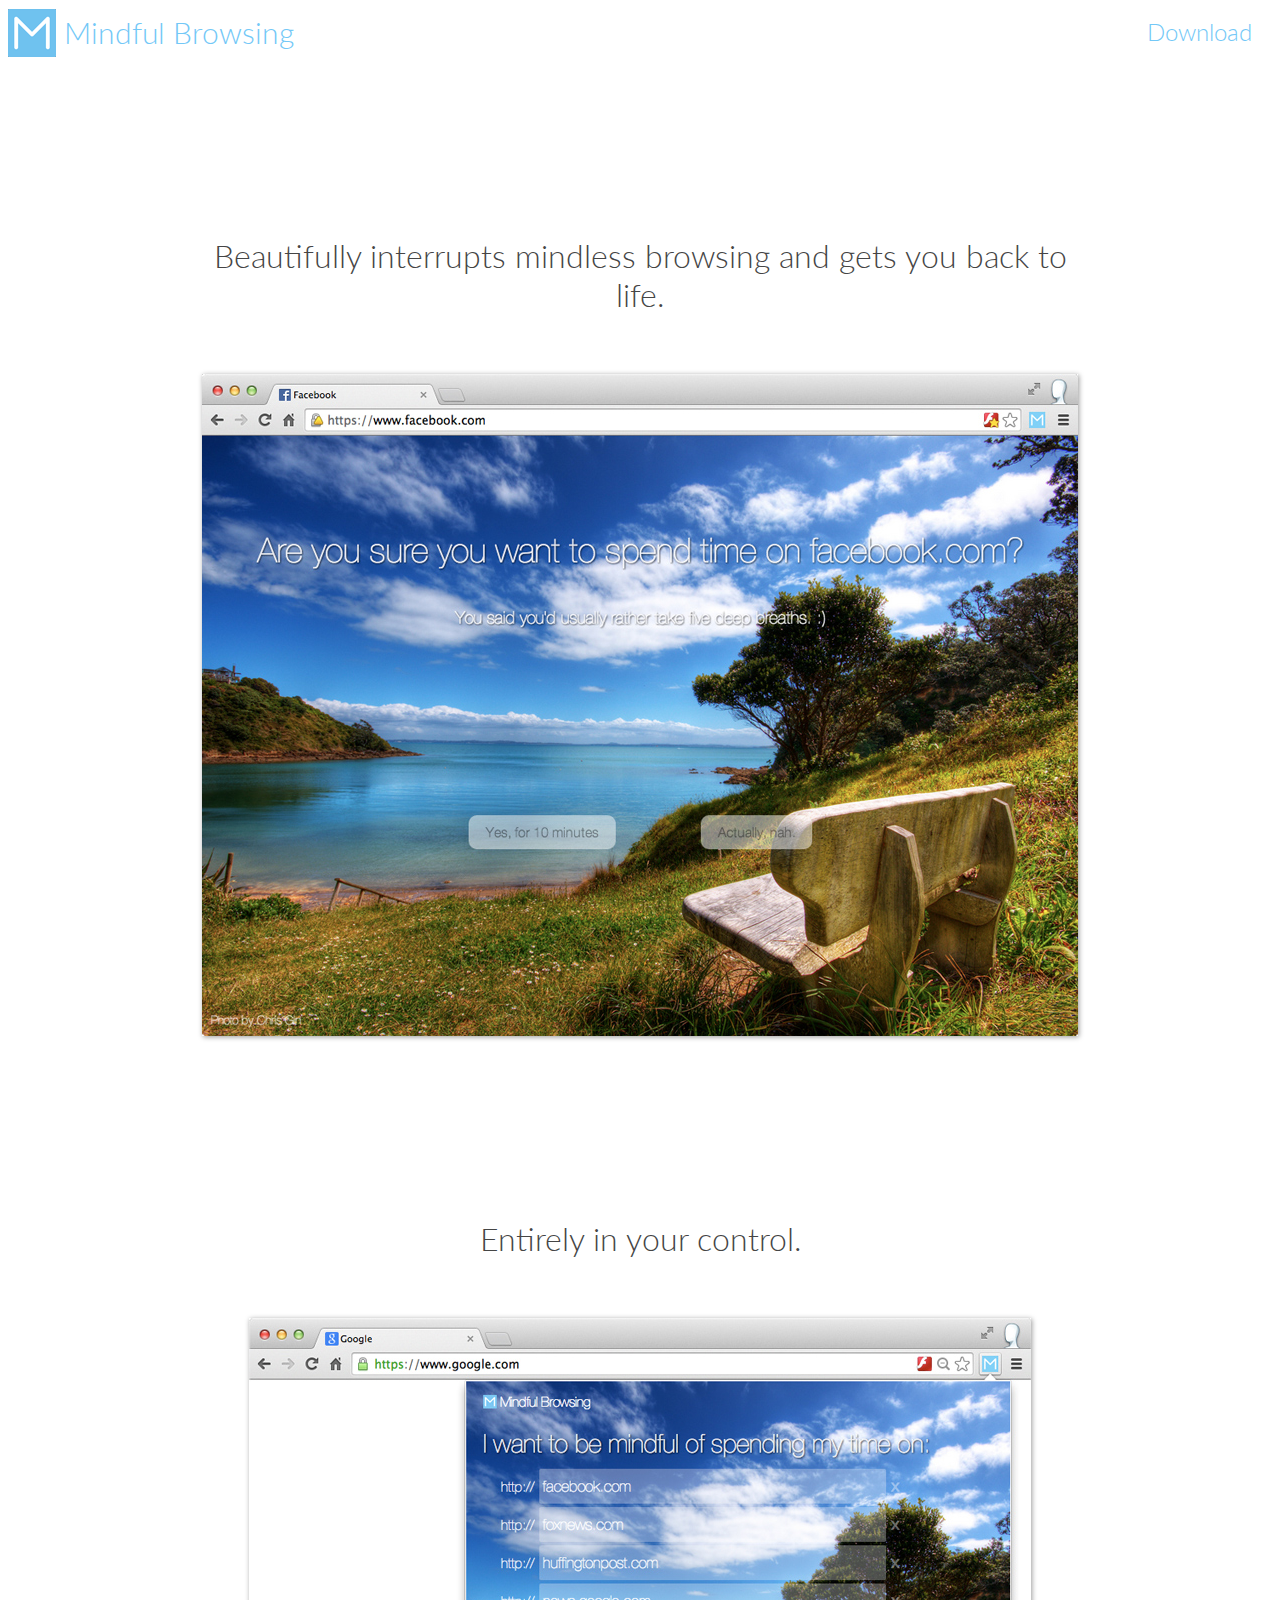
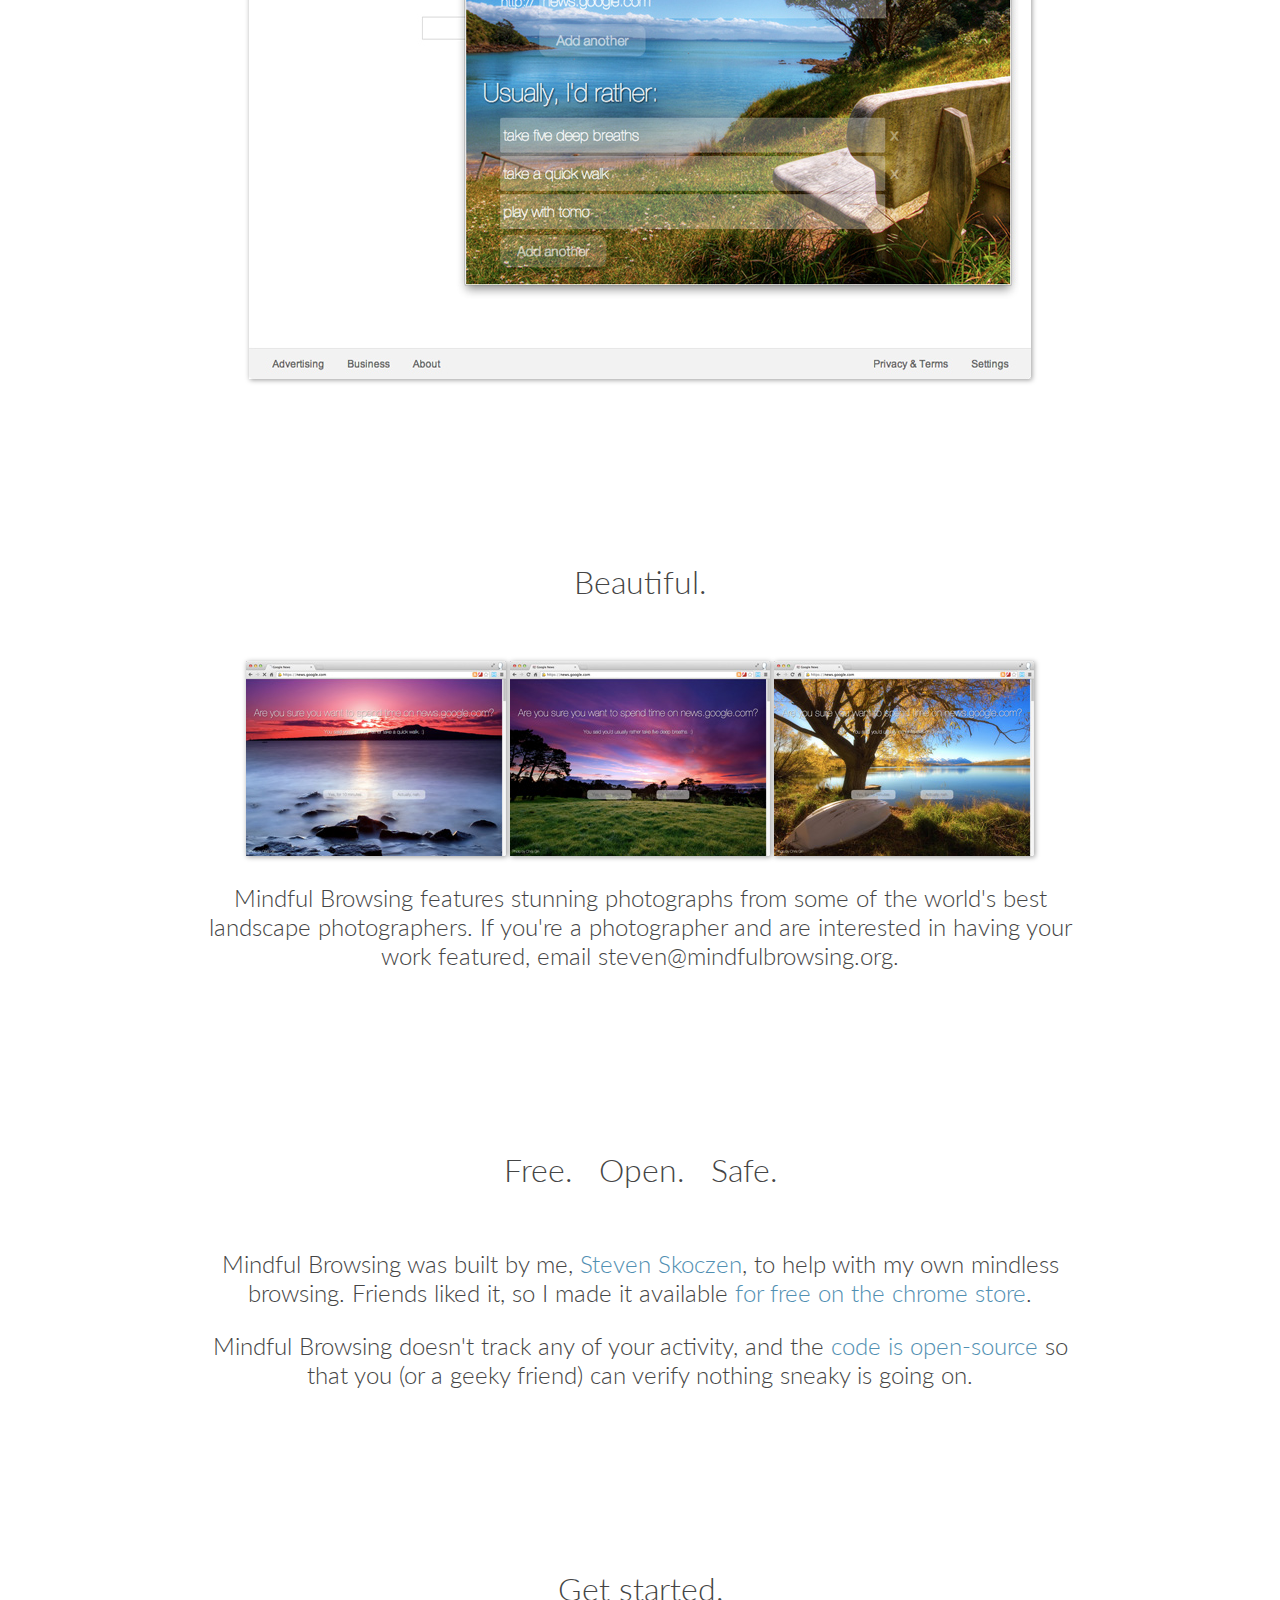
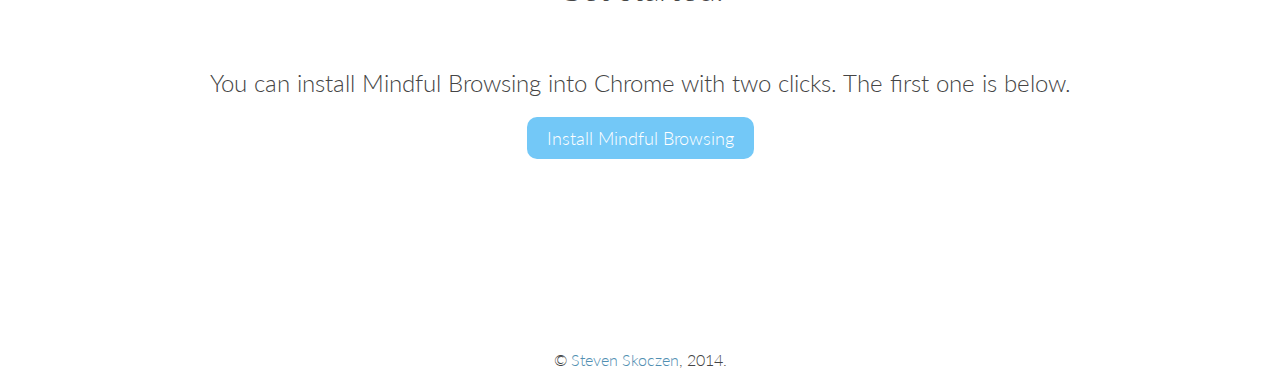
<file: site/index.html>
<!DOCTYPE html>
<html>
<head>
    <meta charset="utf-8">
    <meta http-equiv="X-UA-Compatible" content="IE=edge">
    <title>Mindful Browsing</title>
    <meta name="description" content="Beautifully interrupts mindless browsing and gets you back to life.  A Google Chrome extension.">

    <!-- Google Authorship and Publisher Markup --> 
    <link rel="author" href="Steven Skoczen">
    <!-- <link rel="publisher" href=” https://plus.google.com/[Google+_Page_Profile]"/> -->

    <!-- Schema.org markup for Google+ --> 
    <meta itemprop="name" content="Mindful Browsing"> 
    <meta itemprop="description" content="Beautifully interrupts mindless browsing and gets you back to life.  A Google Chrome extension."> 
    <meta itemprop="author" content="Steven Skoczen"> 
    <meta itemprop="provider" content="Mindful Browsing"> 

    <!-- Open Graph data --> 
    <meta property="og:title" content="Mindful Browsing" /> 
    <meta property="og:type" content="website" /> 
    <meta property="og:url" content="http://www.mindfulbrowsing.org/" />
    <meta property="og:image" content=" http://mindfulbrowsing.org/img/screenshot-sky.jpg" />
    <meta property="og:description" content="Beautifully interrupts mindless browsing and gets you back to life.  A Google Chrome extension." /> 
    <meta property="og:site_name" content="Mindful Browsing" /> 


    <link rel="stylesheet" href="./css/mindful.css">
    <link href='http://fonts.googleapis.com/css?family=Lato:100,300,400' rel='stylesheet' type='text/css'>
    <link rel="icon" href="./img/icon128.png">
</head>
<body>
    <div class="nav">
        <div class="logo"><a href="http://mindfulbrowsing.org/"><img src="./img/icon48.png"/>Mindful Browsing</a></div>
        <div class="download"><a href="https://chrome.google.com/webstore/detail/cciemibfcmeeiijeefebhojenhnpoibc/">Download</a></div>
    </div>


    <div class="content">
        <h1>Beautifully interrupts mindless browsing and gets you back to life.</h1>

        <img class="hero" src="./img/screenshot-sky.jpg"/>

        <h1>Entirely in your control.</h1>

        <img class="hero" src="./img/screenshot-panel.jpg"/>


        <h1>Beautiful.</h1>

        <div class="gallery">
            <img src="./img/screenshot-red-clouds-small.jpg"/>
            <img src="./img/screenshot-savannah-sunset-small.jpg"/>
            <img src="./img/screenshot-tree-small.jpg"/>
        </div>

        <p>Mindful Browsing features stunning photographs from some of the world's best landscape photographers.  If you're a photographer and are interested in having your work featured, email steven@mindfulbrowsing.org.</p>


        <h1>Free. &nbsp; Open. &nbsp; Safe.</h1>


        <p>Mindful Browsing was built by me, <a href="http://stevenskoczen.com">Steven Skoczen</a>, to help with my own mindless browsing.  Friends liked it, so I made it available <a href="https://chrome.google.com/webstore/detail/cciemibfcmeeiijeefebhojenhnpoibc/">for free on the chrome store</a>.</p>

        <p>Mindful Browsing doesn't track any of your activity, and the <a href="https://github.com/skoczen/mindful-browsing">code is open-source</a> so that you (or a geeky friend) can verify nothing sneaky is going on.</p>

        <h1>Get started.</h1>

        <p>You can install Mindful Browsing into Chrome with two clicks. The first one is below.</p>

        <p class="download_block"><a href="https://chrome.google.com/webstore/detail/cciemibfcmeeiijeefebhojenhnpoibc/" class="button">Install Mindful Browsing</a></p>

    </div>
    <div class="footer">
        &copy; <a href="http://stevenskoczen.com">Steven Skoczen</a>, 2014.
    </div>
</body>
</html>
</file>
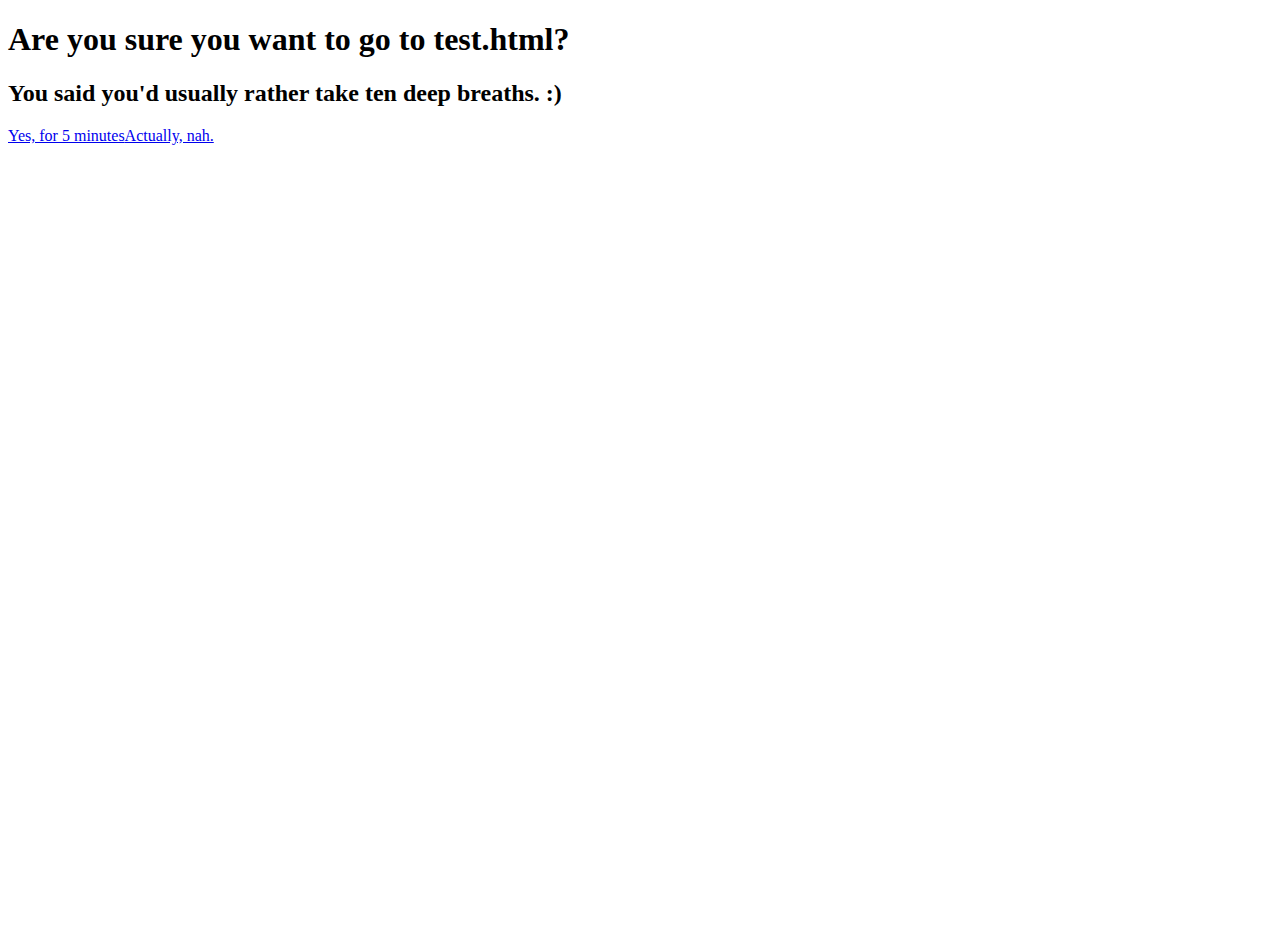
<file: chrome_extension/test.html>
<!doctype html>
<html>
  <head>
    <title>Getting Started Extension's Popup</title>
    <style>
      body {
        min-width: 357px;
        overflow-x: hidden;
      }

      img {
        margin: 5px;
        border: 2px solid black;
        vertical-align: middle;
        width: 75px;
        height: 75px;
      }
    </style>

    <!--
      - JavaScript and HTML must be in separate files: see our Content Security
      - Policy documentation[1] for details and explanation.
      -
      - [1]: http://developer.chrome.com/extensions/contentSecurityPolicy.html
     -->
     <link rel="stylesheet" href="style.css">
         
     </style>
    
  </head>
  <body>
    <script src="mindful.js"></script>
  </body>
</html>
</file>
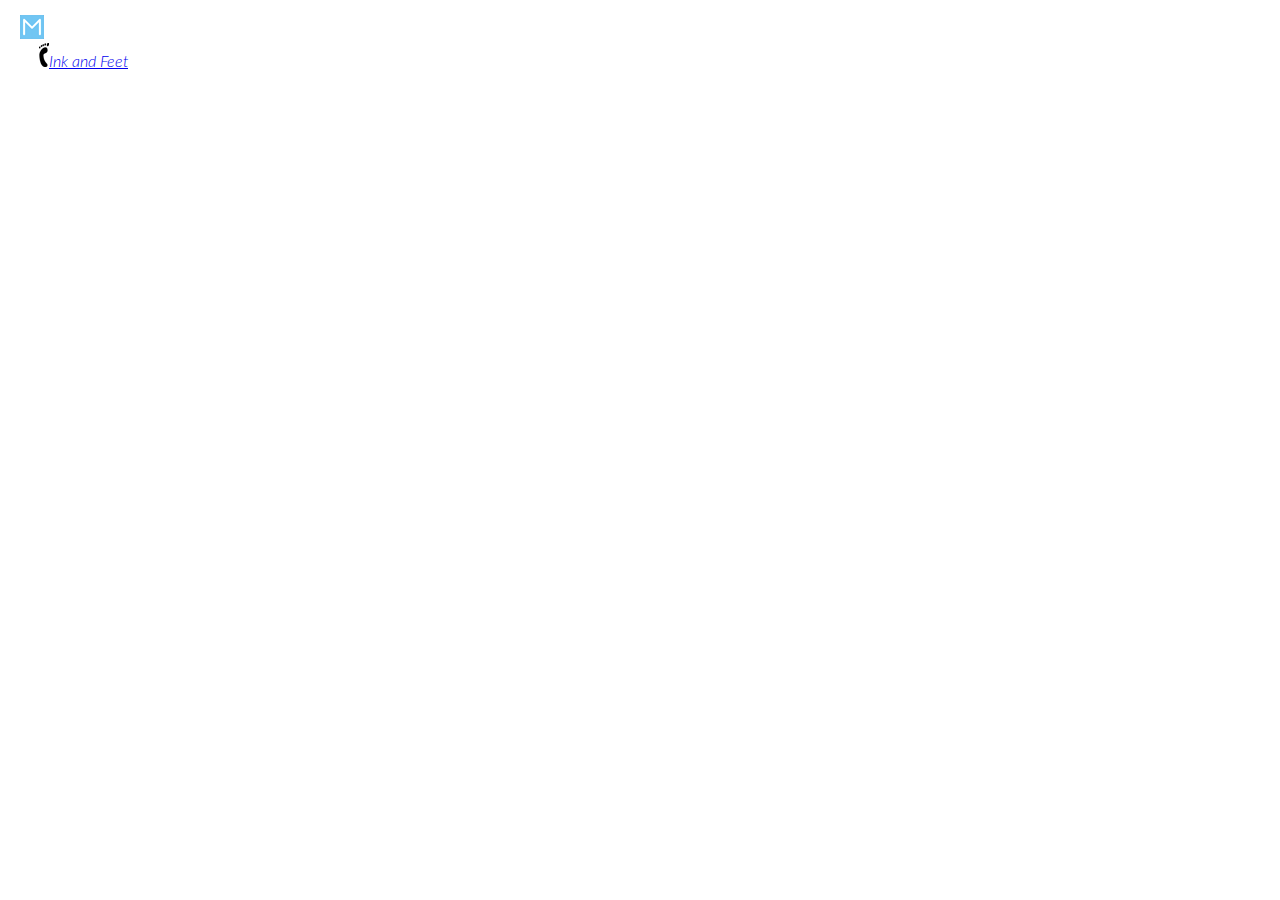
<file: extension/popup.html>
<!doctype html>
<html>
  <head>
    <title>Mindful Browsing Settings</title>
    <script src="js/ractive.min.js"></script>
    <link rel="stylesheet" href="css/style.css">
    <link rel="stylesheet" href="fonts/lato.css">
  </head>
  <body id="mindfulBrowsingPopup">
    <div class="logo"><a href="https://www.mindfulbrowsing.org/" target="_blank"><img src="images/icon24.png"/> Mindful Browsing</a></div>
    <div class="if_logo"><span class="by">by</span> <a href="http://www.inkandfeet.com/" target="_blank"><img src="images/inkandfeet24.png"/>Ink and Feet</a></div>
    <div id='container'></div>
    <script src="js/popup.js"></script>
  </body>
</html>
</file>
<file: site/css/mindful.css>
body {
    font-size: 16px;
    font-family: Lato, "Helvetica Neue", sans-serif;
    font-weight: 300;
    text-align: center;
    color: #454545;
}
h1, h2, h3, h4, h5, h6 {
    font-weight: 100;
}
a {
    color: #518fb2;
    text-decoration: none;
}
.nav {
    color: #73c8f7;
    font-size: 30px;
    text-align: left;
    position: relative;
    height: 48px;
    font-weight: 300;
}
.logo {
    display: inline-block;
    left: 0;
    max-width: 300px;
    text-align: left;
}
.logo img {
    padding: 0 8px 8px 0;
    vertical-align: middle;    
    line-height: 48px;
}
.nav a {
    text-decoration: none;
    vertical-align: middle;
    line-height: 48px;
    color: #73c8f7;
    
}
.download {
    position: absolute;
    right: 0;
    top: 0;
    font-size: 24px;
    padding: 0 20px ;
}
h1 {
    margin: 180px 0 60px 0;
    font-weight: 300;
}
.content {
    width: 900px;
    margin: 0 auto 200px auto;
}
.content p {
    font-size: 24px;
}
.content img {
    /*border: 1px solid #EEE;*/
    box-shadow: 1px 1px 5px rgba(0,0,0,0.4)
}
.button {
    padding: 10px 20px;
    background-color: #73c8f7;
    color: #FFF;
    border-radius: 10px;
    font-size: 18px;
}
.button:hover {
    background-color: #6cbbe7;
}
</file>
<file: chrome_extension/style.css>
#pause_confirm {
    position: absolute;
    top: 0;
    left: 0;
    right: 0;
    bottom: 0;
    width: 100%;
    background: #FFF;
    z-index: 9999999999;
}
</file>
<file: extension/css/style.css>
#mindfulBrowsingConfirm, #mindfulBrowsingPopup {
    font-size: 16px;
    font-family: Lato, "Helvetica Neue", sans-serif;
    font-weight: 300;
    background-color: #888;
    z-index: 100;

    background: url('chrome-extension://__MSG_@@extension_id__/images/lookout.jpg') no-repeat center center fixed;

    -webkit-background-size: cover; /* For WebKit*/
    -moz-background-size: cover;    /* Mozilla*/
    -o-background-size: cover;      /* Opera*/
    background-size: cover;         /* Generic*/
    z-index: 1;
}
/* Confirm page */
#mindfulBrowsingConfirm {
    position: fixed;
    top: 0;
    left: 0;
    right: 0;
    bottom: 0;
    width: 100%;
    z-index: 9999999999;

    text-align: center;
}
#mindfulBrowsingConfirm #container {
    top: 0;
}
#mindfulBrowsingConfirm h1, #mindfulBrowsingConfirm h2, #mindfulBrowsingPopup h1, #mindfulBrowsingPopup h2 {
    color: rgba(255, 255, 255, 0.9);
    font-weight: 100;
    font-size: 40px;
    text-shadow: 1px 1px 2px rgba(0,0,0,0.7);
}
#mindfulBrowsingConfirm h1 {
    margin-bottom: 40px;
}
#mindfulBrowsingConfirm h2 {
    font-size: 20px;
}
#mindfulBrowsingConfirm .mindfulBrowsingHeading {
    /*background: rgba(255, 255, 255, 0.1);*/
    padding: 50px 0;
    font-size: 20px;
    margin: 60px auto 120px 0;
}
#mindfulBrowsingConfirm a.mindfulBtn, #mindfulBrowsingPopup, a.mindfulBtn {
    display: inline-block;
    padding: 10px 20px;
    margin: 50px;
    border-radius: 10px;
    text-decoration: none;
    background-color: #CCC;
    background-color: rgba(255,255,255,0.5);
    color: rgba(0,0,0,0.4);
    transition: background 0.4s ease, color 0.4s ease;
}
#mindfulBrowsingConfirm a.mindfulBtn:hover, #mindfulBrowsingPopup a.mindfulBtn:hover {
    background-color: rgba(255, 255, 255, 0.8);
    color: rgba(0,0,0,0.6);
}
#mindfulBrowsingConfirm #mindfulBrowsingPhotoCredit {
    position: fixed;
    bottom: 10px;
    left: 10px;
    color: rgba(255,255,255,0.7);
    text-decoration: none;
    font-size: 14px;
    font-weight: 100;
}

/* Popup */
#mindfulBrowsingPopup {
    z-index: 100;
    color: rgba(255, 255, 255, 0.9);
    width: 600px;
    
}
#mindfulBrowsingPopup .logo {
    display: block;
    width: 100%;
    padding: 0;
    font-weight: 100;
    color: #FFF;
    opacity: 1;
}
#mindfulBrowsingPopup .logo a {
    outline: none;
    color: #FFF;
    text-decoration: none;
}
#mindfulBrowsingPopup .logo img {
    vertical-align: middle;
    padding-bottom: 4px;
}
#mindfulBrowsingPopup h2 {
    margin: 20px 0 0 0;
    font-size: 30px;
}
#mindfulBrowsingPopup h2 small {
    display: block;
    font-size: 18px;
}
#mindfulBrowsingPopup, a.mindfulBtn {
    /*padding: 0;*/
    margin: 5px 0;
    background-color: rgba(255, 255, 255, 0.2);
    color: rgba(255, 255, 255, 0.6);
    cursor: pointer;
}
#mindfulBrowsingPopup a.mindfulBtn:hover {
    background-color: rgba(255, 255, 255, 0.4);
    color: rgba(255, 255, 255, 0.9);
}
#mindfulBrowsingPopup a.removeX {
    text-decoration: none;
    font-size: 20px;
    text-transform: lowercase;
    font-weight: 300;
    color: rgba(255, 255, 255, 0.4);
    margin-left: 6px;
    cursor: pointer;
}
#mindfulBrowsingPopup .responses {
    padding: 10px 0 0 0;
}
#mindfulBrowsingPopup .responses.thingsToDo {
    padding-left: 20px;
}
#mindfulBrowsingPopup input {
    border-radius: 2px;
    background: rgba(255,255,255, 0.3);
    color: rgba(255, 255, 255, 0.9);
    padding: 10px 4px;
    outline: none;

    font-family: Lato, "Helvetica Neue", sans-serif;
    font-size: 18px;
    font-weight: 100;
    width: 400px;
    border: 0px;
}
#mindfulBrowsingPopup .responses.thingsToDo input { 
    width: 445px;
}
#mindfulBrowsingPopup input::-webkit-input-placeholder{ 
    color: rgba(255, 255, 255, 0.6);
}
#mindfulBrowsingPopup label {
    font-weight: 100;
    display: inline-block;
    width: 60px;
    text-align: right;
    padding-right: 6px;
    color: rgba(255, 255, 255, 0.9);
}
</file>
<file: extension/fonts/lato.css>
/* Lato Hairline */
@font-face {
    font-family:  'Lato';
    src:          url('TypoPRO-Lato-Hairline.woff') format('woff'),
    font-style:   normal;
    font-weight:  100;
    font-stretch: normal;
    font-variant: normal;
}


/* Lato Hairline Italic */
@font-face {
    font-family:  'Lato';
    src:          url('TypoPRO-Lato-HairlineItalic.woff') format('woff'),
    font-style:   italic;
    font-weight:  100;
    font-stretch: normal;
    font-variant: normal;
}



/* Lato Italic */
@font-face {
    font-family:  'Lato';
    src:          url('TypoPRO-Lato-Italic.woff') format('woff'),
    font-style:   italic;
    font-weight:  normal;
    font-stretch: normal;
    font-variant: normal;
}


/* Lato Light */
@font-face {
    font-family:  'Lato';
    src:          url('TypoPRO-Lato-Light.woff') format('woff'),
    font-style:   normal;
    font-weight:  300;
    font-stretch: normal;
    font-variant: normal;
}


/* Lato Light Italic */
@font-face {
    font-family:  'Lato';
    src:          url('TypoPRO-Lato-LightItalic.woff') format('woff'),
    font-style:   italic;
    font-weight:  300;
    font-stretch: normal;
    font-variant: normal;
}



/* Lato Regular */
@font-face {
    font-family:  'Lato';
    src:          url('TypoPRO-Lato-Regular.woff') format('woff'),
    font-style:   normal;
    font-weight:  normal;
    font-stretch: normal;
    font-variant: normal;
}


/* Lato Thin */
@font-face {
    font-family:  'Lato';
    src:          url('TypoPRO-Lato-Thin.woff') format('woff'),
    font-style:   normal;
    font-weight:  200;
    font-stretch: normal;
    font-variant: normal;
}


/* Lato Thin Italic */
@font-face {
    font-family:  'Lato';
    src:          url('TypoPRO-Lato-ThinItalic.woff') format('woff'),
    font-style:   italic;
    font-weight:  200;
    font-stretch: normal;
    font-variant: normal;
}
</file>
